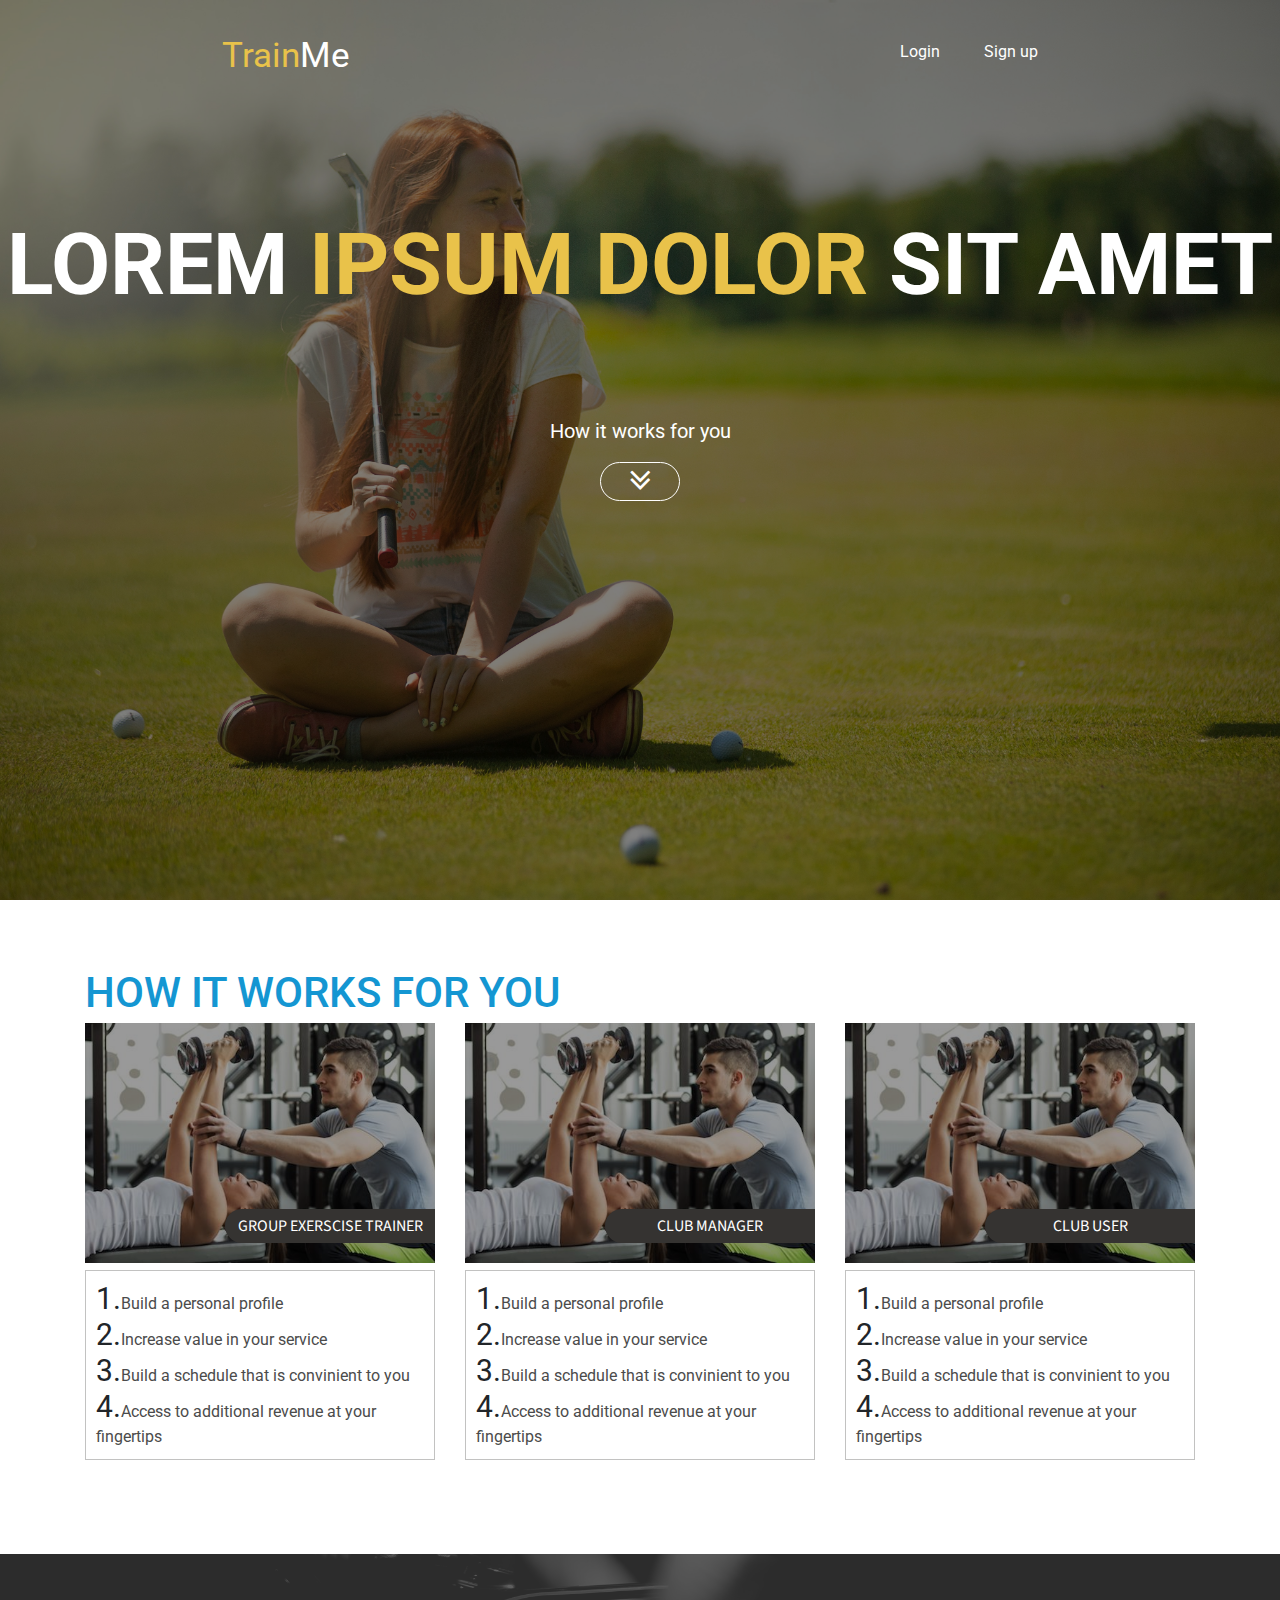
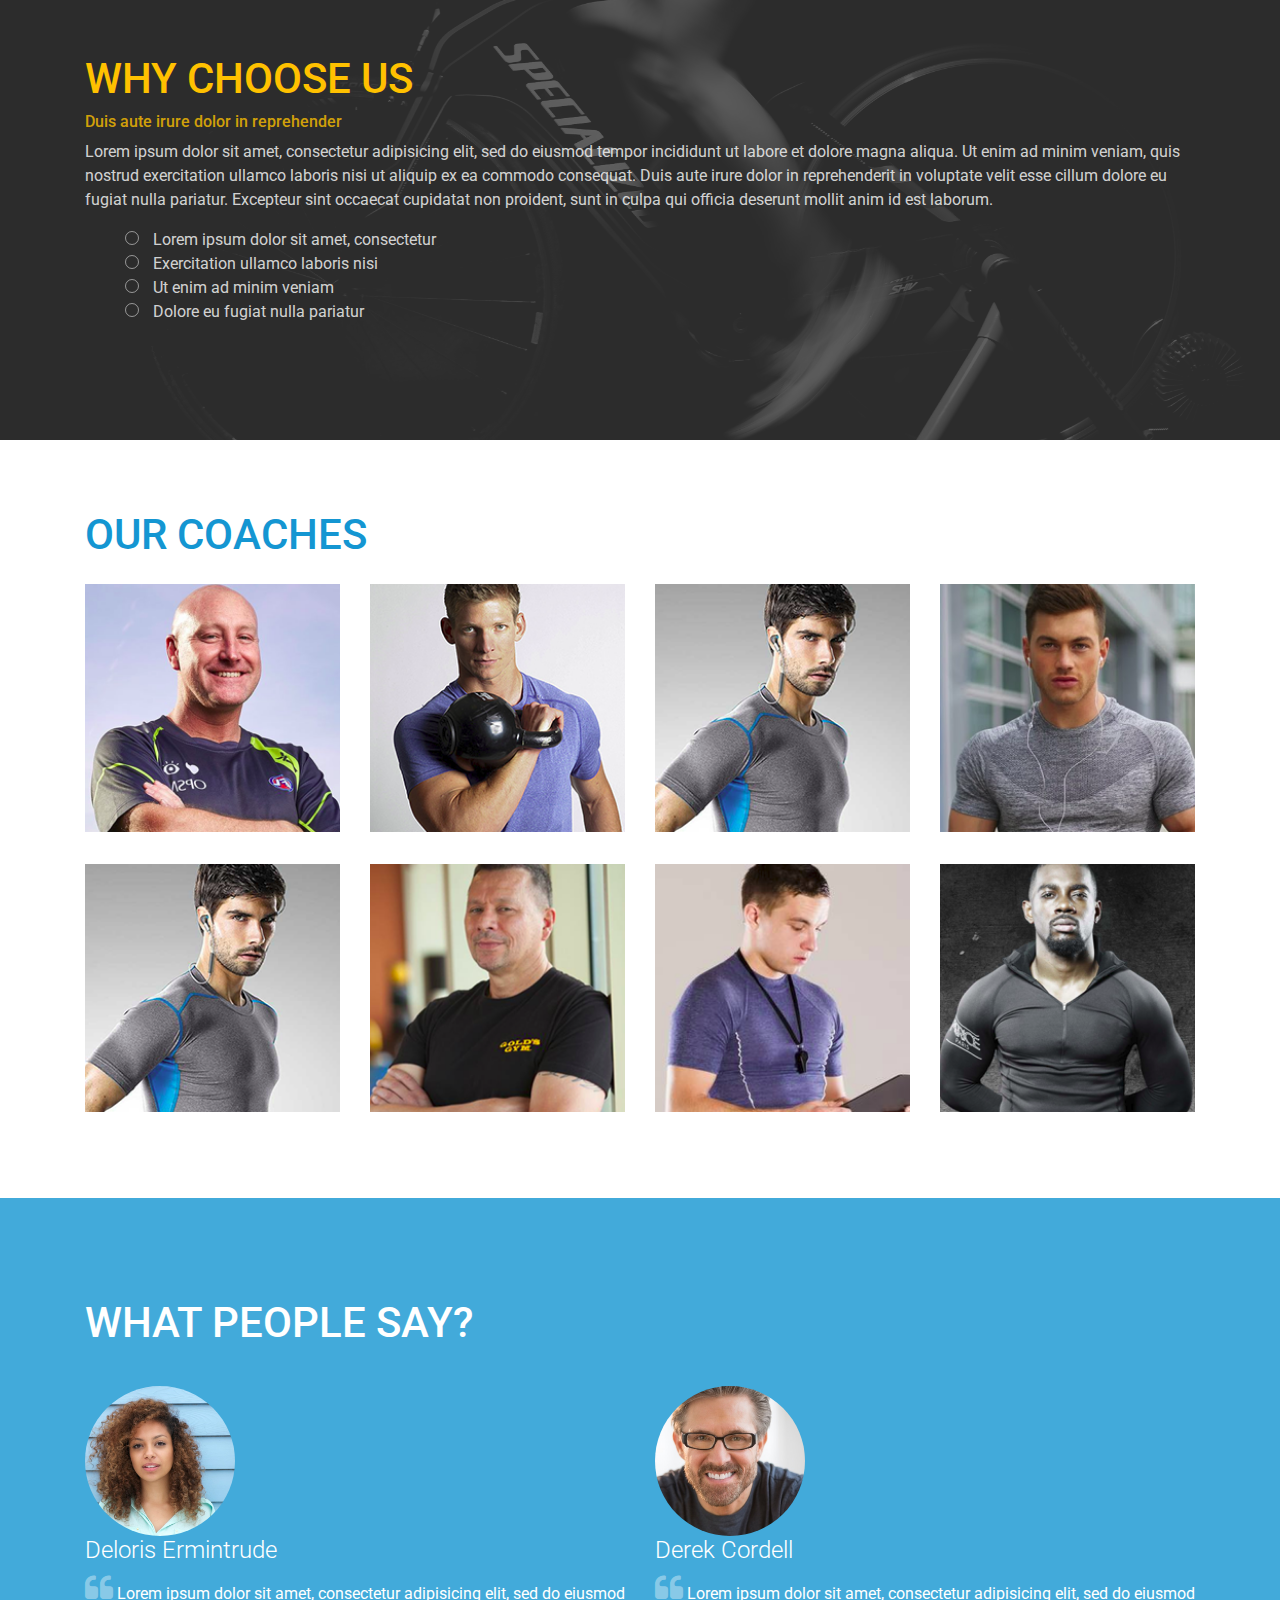
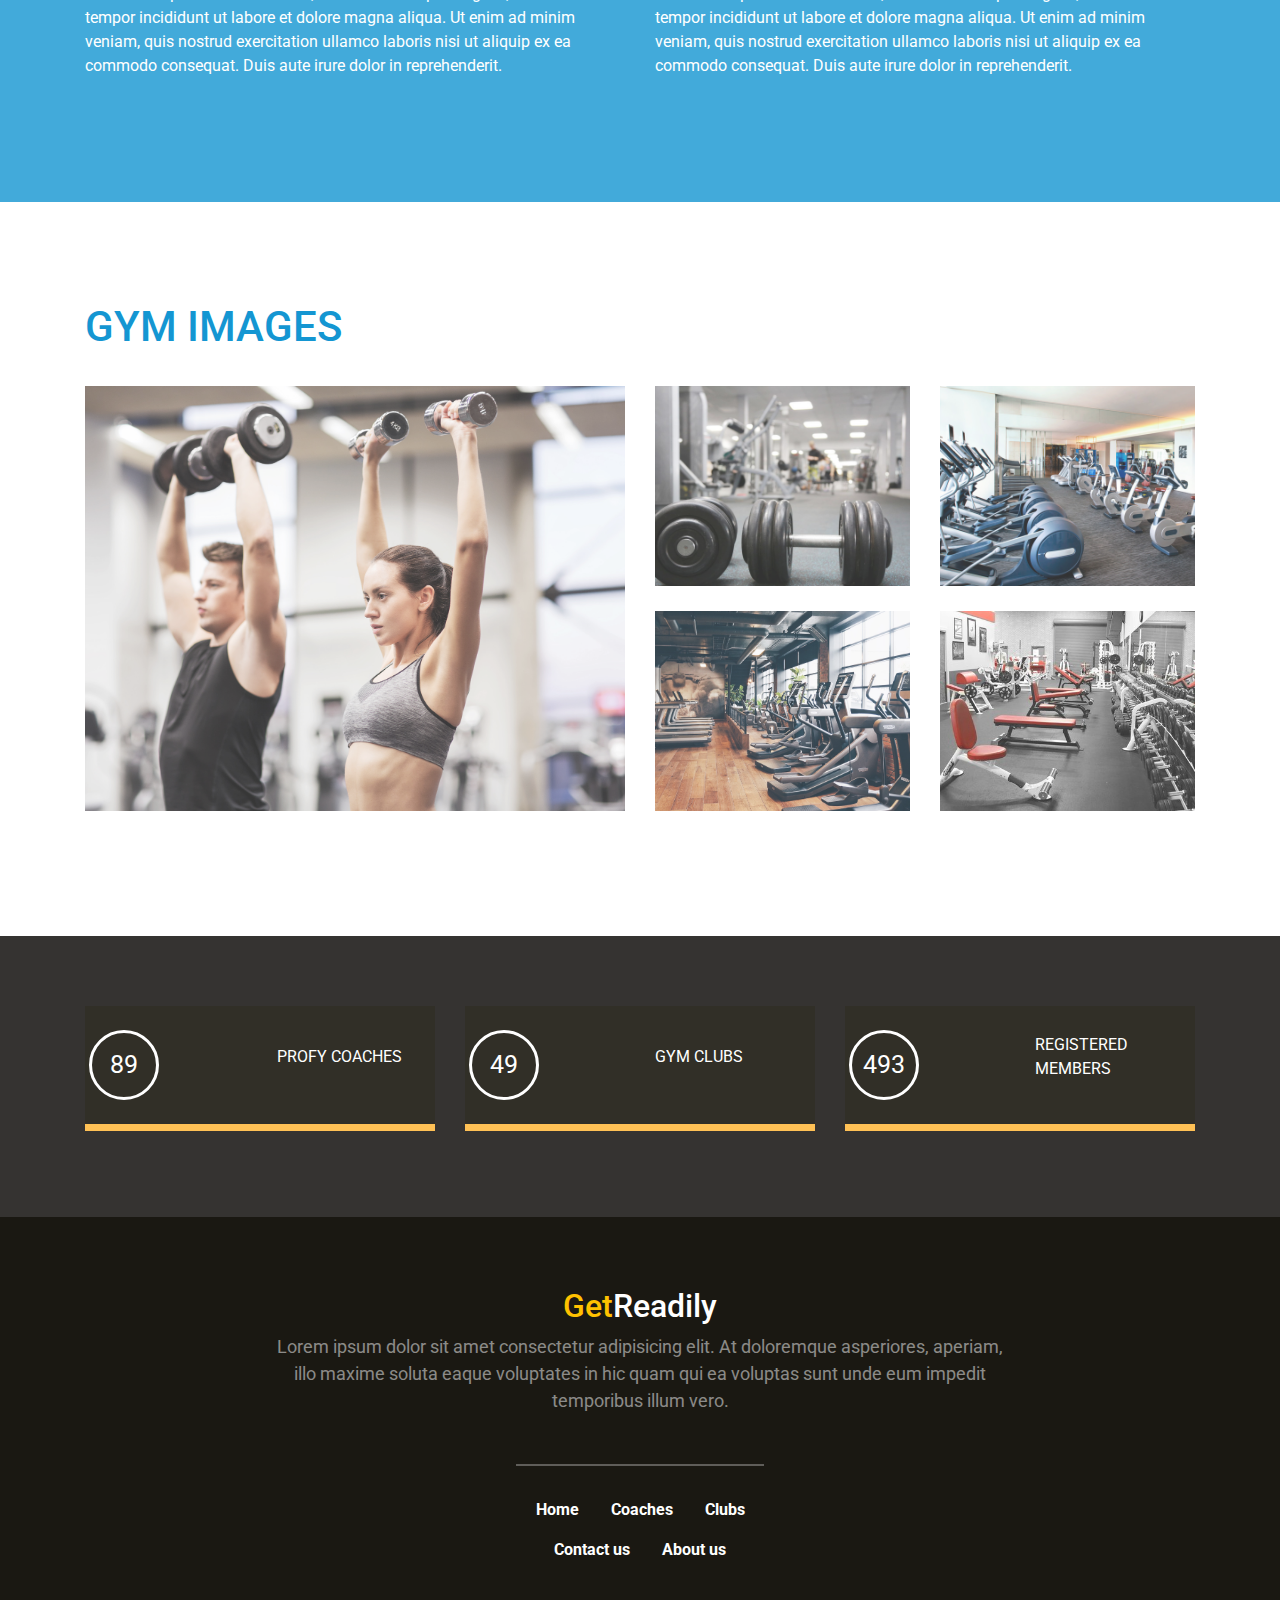
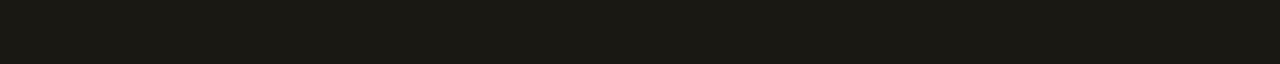
<file: nona/lessons/sportwebPage/index.html>
<!DOCTYPE html>
<html lang="en">
<head>
	<meta charset="utf-8">
	<meta name="viewport" content="width=device-width, initial-scale=1, shrink-to-fit=no">
    <meta name="viewport" content="width=device-width, initial-scale=1.0" />
	<link rel="stylesheet" type="text/css" href="font-awesome/css/font-awesome.css">
	<link rel="stylesheet" type="text/css" href="bootstrap/css/bootstrap.css">
	<link rel="stylesheet" type="text/css" href="style.css">
	<title>Sport</title>
</head>
<body>
	<div class="top">
		<div class="bg">
			<div class="dark-block">
				<div id="header">
					<div class="logo"><span id="train-me">Train</span>Me</div>
					<div>
						<div class="login-holder">
							<a id="login" href="#">Login</a>
						</div>
						<div class="sign-up-holder">
							<a id="sign-up" href="#">Sign up</a>
						</div>
					</div>
				</div>
				<div class="top-content">
					<h1>Lorem <span>ipsum dolor </span>sit amet</h1>
				</div>
				<div class="p-arrow">
					<p>How it works for you</p>
					<div class="arrow-holder">
						<a href="#how-it-works"><i class="fa fa-angle-double-down"></i></a>
					</div>
				</div>					
			</div>
		</div>
	</div>
	<div class="how-it-works">
		<div class="container">
			<h2 id="how-it-works">How it works for you</h2>
			<div class="row">
				<div class="col-md-4 col-sm-12 mb-4">
					<div class="figure">
						<div class="dark-block">							
							<div class="black">
								<p>Group exerscise trainer</p>
							</div>
						</div>
					</div>
					<div class="text">
						<div>
							<span>1.</span><p>Build a personal profile</p>
						</div>
						<div>
							<span>2.</span><p>Increase value in your service</p>
						</div>
						<div>
							<span>3.</span><p>Build a schedule that is convinient to you</p>
						</div>
						<div>
							<span>4.</span><p>Access to additional revenue at your fingertips</p>
						</div>						
					</div>
				</div>
				<div class="col-md-4 col-sm-12 mb-4">
					<div class="figure">
						<div class="dark-block">
							<div class="black">
								<p>Club manager</p>
							</div>
						</div>
					</div>
					<div class="text">
						<div class="number-text">
							<span>1.</span><p>Build a personal profile</p>
						</div>
						<div class="number-text">
							<span>2.</span><p>Increase value in your service</p>
						</div>
						<div class="number-text">
							<span>3.</span><p>Build a schedule that is convinient to you</p>
						</div>
						<div class="number-text">
							<span>4.</span><p>Access to additional revenue at your fingertips</p>		
						</div>
					</div>
				</div>
				<div class="col-md-4 col-sm-12 mb-4">
					<div class="figure">
						<div class="dark-block">
							<div class="black">
								<p>Club user</p>
							</div>
						</div>
					</div>
					<div class="text">
						<div class="number-text">
							<span>1.</span><p>Build a personal profile</p>
						</div>
						<div class="number-text">
							<span>2.</span><p>Increase value in your service</p>
						</div>
						<div class="number-text">
							<span>3.</span><p>Build a schedule that is convinient to you</p>
						</div>
						<div class="number-text">
							<span>4.</span><p>Access to additional revenue at your fingertips</p>		
						</div>
					</div>			
				</div>	
			</div>
		</div>
	</div>
	<div class="why-choose-us">
		<div class="dark-block">
			<div class="container">
				<h2>Why choose us</h2>
			<h3>Duis aute irure dolor in reprehender</h3>
			<p>
				Lorem ipsum dolor sit amet, consectetur adipisicing elit, sed do eiusmod tempor incididunt ut labore et dolore magna aliqua. Ut enim ad minim veniam, quis nostrud exercitation ullamco laboris nisi ut aliquip ex ea commodo consequat. Duis aute irure dolor in reprehenderit in voluptate velit esse cillum dolore eu fugiat nulla pariatur. Excepteur sint occaecat cupidatat non proident, sunt in culpa qui officia deserunt mollit anim id est laborum.
			</p>
			<ul>
				<li><div></div>Lorem ipsum dolor sit amet, consectetur</li>
				<li><div></div>Exercitation ullamco laboris nisi</li>
				<li><div></div>Ut enim ad minim veniam</li>
				<li><div></div>Dolore eu fugiat nulla pariatur</li>
			</ul>
			</div>
		</div>
	</div>
	<div class="our-coaches">
		<div class="container">
			<h2>Our coaches</h2>
			<div class="row">
			<div class="col-sm-6 col-md-4 col-lg-3 py-3">
				<div class="img img1">
					<div class="view-profile">
						<div class="square">
							<div class="content">
								<h3>Patric Marco</h3>
								<div class="line"></div>
								<button class="btn btn-outline-light my-3">View profile</button>
							</div>
						</div>
					</div>
				</div>
			</div>
			<div class="col-sm-6 col-md-4 col-lg-3 py-3">
				<div class="img img2">
					<div class="view-profile">
						<div class="square">
							<div class="content">
								<h3>Patric Marco</h3>
								<div class="line"></div>
								<button class="btn btn-outline-light my-3">View profile</button>
							</div>
						</div>
					</div>
				</div>
			</div>
			<div class="col-sm-6 col-md-4 col-lg-3 py-3">
				<div class="img img3">
					<div class="view-profile">
						<div class="square">
							<div class="content">
								<h3>Patric Marco</h3>
								<div class="line"></div>
								<button class="btn btn-outline-light my-3">View profile</button>
							</div>
						</div>
					</div>
				</div>
			</div>
			<div class="col-sm-6 col-md-4 col-lg-3 py-3">
				<div class="img img4">
					<div class="view-profile">
						<div class="square">
							<div class="content">
								<h3>Patric Marco</h3>
								<div class="line"></div>
								<button class="btn btn-outline-light my-3">View profile</button>
							</div>
						</div>
					</div>
				</div>
			</div>
			<div class="col-sm-6 col-md-4 col-lg-3 py-3">
				<div class="img img5">
					<div class="view-profile">
						<div class="square">
							<div class="content">
								<h3>Patric Marco</h3>
								<div class="line"></div>
								<button class="btn btn-outline-light my-3">View profile</button>
							</div>
						</div>
					</div>
				</div>
			</div>
			<div class="col-sm-6 col-md-4 col-lg-3 py-3">
				<div class="img img6">
					<div class="view-profile">
						<div class="square">
							<div class="content">
								<h3>Patric Marco</h3>
								<div class="line"></div>
								<button class="btn btn-outline-light my-3">View profile</button>
							</div>
						</div>
					</div>
				</div>
			</div>
			<div class="col-sm-6 col-md-4 col-lg-3 py-3">
				<div class="img img7">
					<div class="view-profile">
						<div class="square">
							<div class="content">
								<h3>Patric Marco</h3>
								<div class="line"></div>
								<button class="btn btn-outline-light my-3">View profile</button>
							</div>
						</div>
					</div>
				</div>
			</div>
			<div class="col-sm-6 col-md-4 col-lg-3 py-3">
				<div class="img img8">
					<div class="view-profile">
						<div class="square">
							<div class="content">
								<h3>Patric Marco</h3>
								<div class="line"></div>
								<button class="btn btn-outline-light my-3">View profile</button>
							</div>
						</div>
					</div>
				</div>
			</div>
			</div>
		</div>
	</div>
	<div class="what-people-say">
		<div class="container">
			<h2>What people say?</h2>
			<div class="row">
				<div class="col-sm-12 col-md-6 mb-4">
					<div class="photo photo1">
						<div class="circle">
							<div class="circle2"></div>
						</div>
					</div>
					<div class="opinion">
						<h3>Deloris Ermintrude</h3>
						<i class="fa fa-quote-left"></i>
						<p>Lorem ipsum dolor sit amet, consectetur adipisicing elit, sed do eiusmod tempor incididunt ut labore et dolore magna aliqua. Ut enim ad minim veniam, quis nostrud exercitation ullamco laboris nisi ut aliquip ex ea commodo consequat. Duis aute irure dolor in reprehenderit.</p>
					</div>
				</div>
				<div class="col-sm-12 col-md-6 mb-4">
					<div class="photo photo2">
						<div class="circle">
							<div class="circle2"></div>
						</div>
					</div>
					<div class="opinion">
						<h3>Derek Cordell</h3>
						<i class="fa fa-quote-left"></i>
						<p>Lorem ipsum dolor sit amet, consectetur adipisicing elit, sed do eiusmod tempor incididunt ut labore et dolore magna aliqua. Ut enim ad minim veniam, quis nostrud exercitation ullamco laboris nisi ut aliquip ex ea commodo consequat. Duis aute irure dolor in reprehenderit.</p>
					</div>
				</div>
			</div>
		</div>	
	</div>
	<div class="gym-imgs">
		<div class="container">
			<h2>Gym images</h2>
			<div class="row">
				<div class="col-md-6">
					<div class="gym gym1"></div>
				</div>
				<div class="col-md-3">
					<div class="gym gym2"></div>
					<div class="gym gym3"></div>
				</div>
				<div class="col-md-3">
					<div class="gym gym4"></div>
					<div class="gym gym5"></div>
				</div>
			</div>
		</div>
	</div>
	<div class="numbers">
		<div class="container">
			<div class="row">
				<div class="col-md-4 mb-3">
					<div class="dark py-4 pl-1">
						<div class="row">
							<div class="col-md-6 col-sm-3">
								<div class="num">
									<p>89</p>
								</div>
							</div>
							<div class="col-md-6 col-sm-3 d-flex align-items-center">
								<p class="p">Profy coaches</p>
							</div>
						</div>
					</div>					
				</div>
				<div class="col-md-4 mb-3">
					<div class="dark py-4 px-1">
						<div class="row">
							<div class="col-md-6 col-sm-3">
								<div class="num">
									<p>49</p>
								</div>
							</div>
							<div class="col-md-6 col-sm-3 d-flex align-items-center">
								<p class="p">Gym clubs</p>
							</div>
						</div>
					</div>
				</div>
				<div class="col-md-4 mb-3">
					<div class="dark py-4 px-1">
						<div class="row">
							<div class="col-md-6 col-sm-3">
								<div class="num">
									<p>493</p>
								</div>
							</div>
							<div class="col-md-6 col-sm-3 d-flex align-items-center">
								<p class="p">Registered members</p>
							</div>
						</div>
					</div>
				</div>
			</div>
		</div>
	</div>
	<div class="footer">
		<h2 class="text-center"><span>Get</span>Readily</h2>
		<p class="text-center">Lorem ipsum dolor sit amet consectetur adipisicing elit. At doloremque asperiores, aperiam, illo maxime soluta eaque voluptates in hic quam qui ea voluptas sunt unde eum impedit temporibus illum vero.</p>
		<div class="white-line"></div>
		<div class="links">
			<ul class="nav py-4 mb-r font-weight-bold">
				<li class="nav-item">
					<a class="nav-link" href="#!">Home</a>
				</li>
				<li class="nav-item">
					<a class="nav-link" href="#!">Coaches</a>
				</li>
				<li class="nav-item">
					<a class="nav-link" href="#!">Clubs</a>
				</li>
				<li class="nav-item">
					<a class="nav-link" href="#!">Contact us</a>
				</li>
				<li class="nav-item">
					<a class="nav-link" href="#!">About us</a>
				</li>
			</ul>
		</div>
	</div>
</body>
</html>
</file>
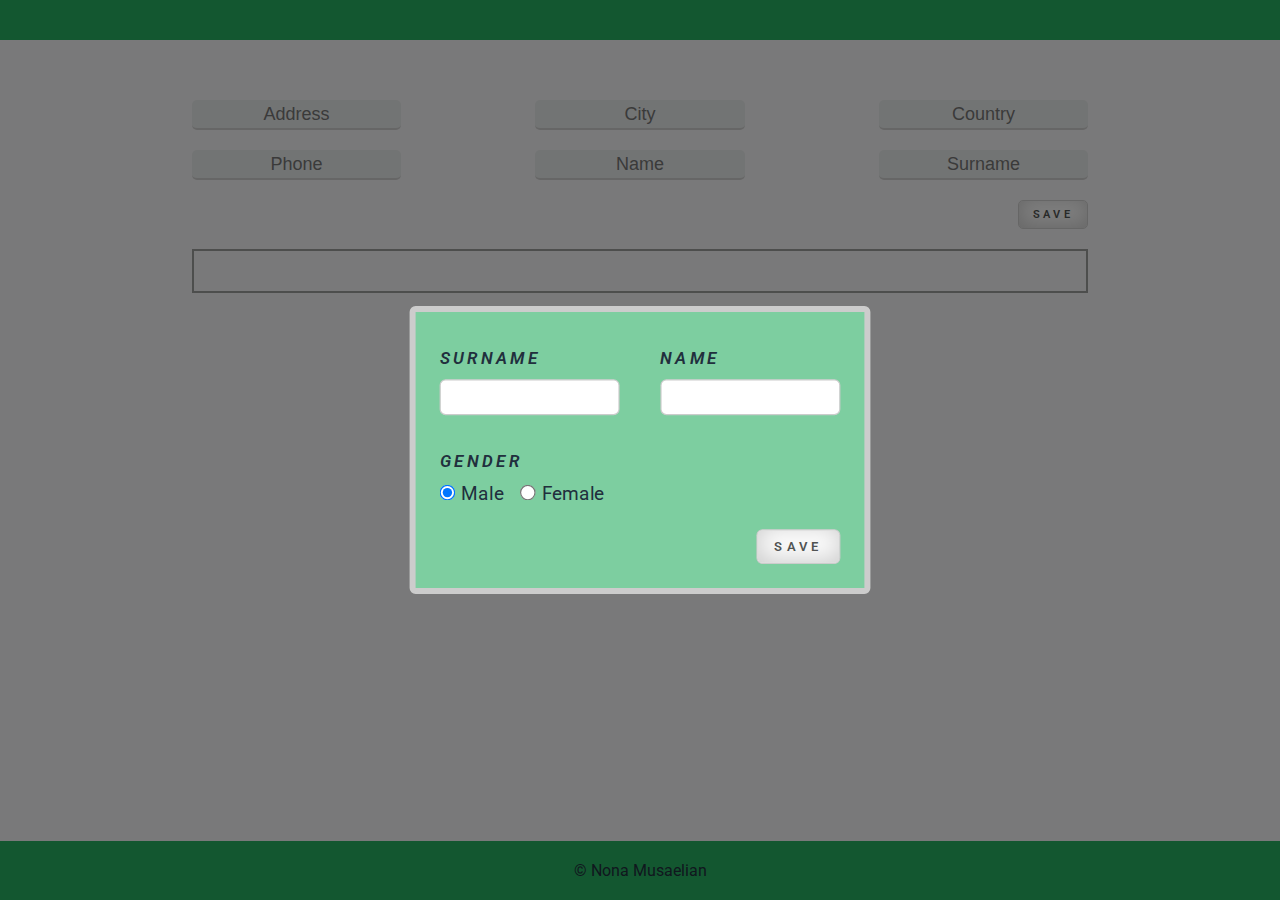
<file: nona/lessons/Web/modal/index.html>
<!DOCTYPE html>
<html>
<head>
	<meta name="viewport" content="width=device-width, initial-scale=1.0">
	<title>Modal</title>
	<link rel="stylesheet" type="text/css" href="style.css">
	<script type="text/javascript" src="index.js"></script>
	<link href="https://fonts.googleapis.com/css?family=Roboto" rel="stylesheet">
</head>
<body>
	<div class="header">
		<div class="block">
			<p id="greeting"></p>
		</div> 
	</div>
	<div id="modal">
		<div id="modal-content">
			<div class="surname-name">
				<div class="surname1">
				<p>Surname</p>
				<input type="text" id="surname" name="surname1">
				</div>
			<div class="name1">
				<p>Name</p>
				<input type="text" name="name1">
			</div>
			</div>
			<div class="gender">
				<p>Gender</p>
				<label><input id="male" type="radio" name="gender" value="male" checked>Male</label>
				<label><input id="female" type="radio" name="gender" value="female">Female</label>
			</div>
			<div class="button-holder">
				<span id="save-info">Save</span>
			</div>
		</div>
	</div>
	<div class="container">
		<div class="data">
			<div class="form-holder">
				<div class="info">
					<input type="text" name="address" placeholder="Address">
					<input type="text" name="city" placeholder="City">
					<input type="country" name="country" placeholder="Country">
				</div>
				<div class="info">
					<input type="tel" name="phone" placeholder="Phone">
					<input type="text" name="name" placeholder="Name">
					<input type="text" name="surname" placeholder="Surname">
				</div>
				<div class="button-holder">
					<span id="save-info2">Save</span>
				</div>
			</div>
			<div id="saved-forms">
				
			</div>
		</div>
	</div>
	<div class="footer">
		<p>&copy Nona Musaelian</p>
	</div>
</body>
</html>
</file>
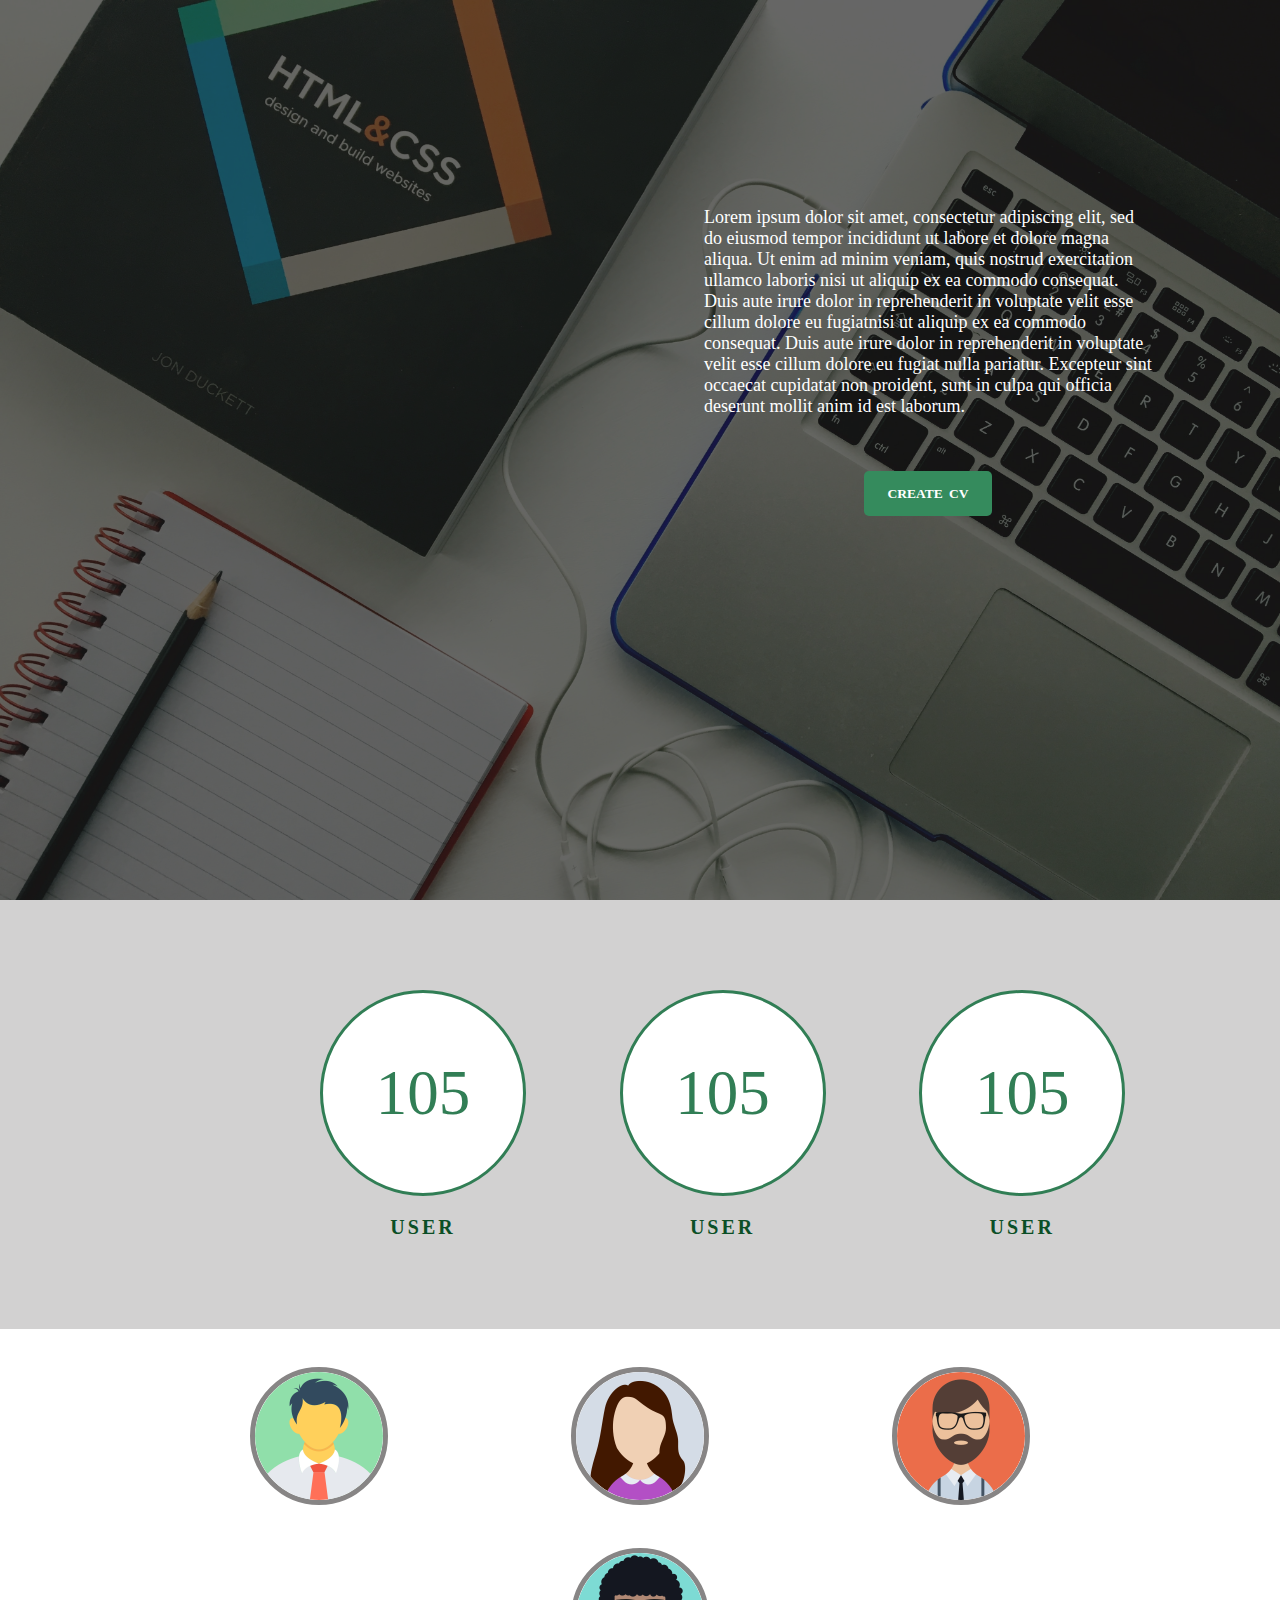
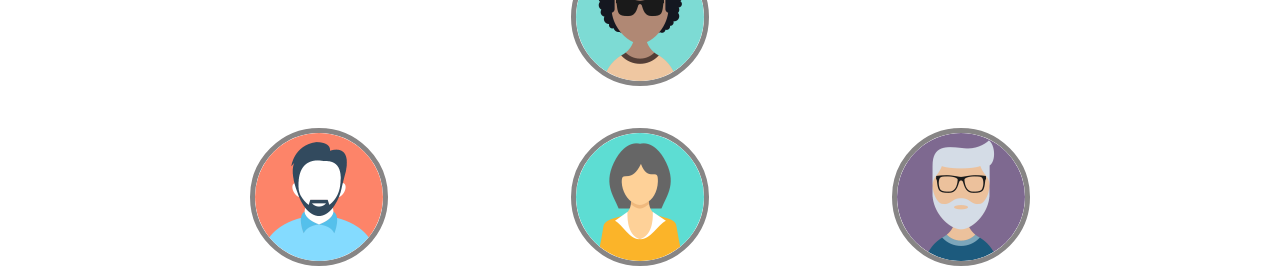
<file: nona/lessons/Web/homework2/cv.html>
<!DOCTYPE html>
<html>
	<head>
		<meta charset="utf-8">
		<meta name="viewport" content="width=device-width, initial-scale=1.0">
		<link rel="stylesheet" type="text/css" href="cv-style.css">
		<title>CV</title>
	</head>
	<body>
		<div>
			<div class="create-cv">
				<div class="dark-block"></div>
					<div class="left">
						<div class="cv" id="cv1"></div>
						<div class="cv" id="cv2"></div>
						<div class="cv" id="cv3"></div>
						<div class="cv" id="cv4"></div>
					</div>
					<div class="right">
						<p>Lorem ipsum dolor sit amet, consectetur adipiscing elit, sed do eiusmod tempor incididunt ut labore et dolore magna aliqua. Ut enim ad minim veniam, quis nostrud exercitation ullamco laboris nisi ut aliquip ex ea commodo consequat. Duis aute irure dolor in reprehenderit in voluptate velit esse cillum dolore eu fugiatnisi ut aliquip ex ea commodo consequat. Duis aute irure dolor in reprehenderit in voluptate velit esse cillum dolore eu fugiat nulla pariatur. Excepteur sint occaecat cupidatat non proident, sunt in culpa qui officia deserunt mollit anim id est laborum.</p>
						<button>Create CV</button>
					</div>
				
			</div>
			<div class="content">
				<div class="user">
						<div class="center">
						<div class="number">
							<div class="circle">
								<p>105</p>
							</div>
							<p class="p-user">User</p>
						</div>
						<div class="number">
							<div class="circle">
								<p>105</p>
							</div>
							<p class="p-user">User</p>
						</div>
						<div class="number">
							<div class="circle">
								<p>105</p>
							</div>
							<p class="p-user">User</p>
						</div>
					</div>
				</div>
				<div class="pics">
					<div class="first-row">
						<img src="img/man(3).png">
						<img src="img/girl.png">
						<img src="img/man(2).png">
						<img src="img/boy.png">
					</div>
					<div class="second-row">
						<img src="img/man(4).png">
						<img src="img/girl2.png">
						<img src="img/man(1).png">
					</div>	
				</div>
			</div>
		</div>
	</body>
</html>
</file>
<file: nona/lessons/sportwebPage/style.css>
@import url('https://fonts.googleapis.com/css?family=Roboto');
@import url('https://fonts.googleapis.com/css?family=Source+Sans+Pro');
* {
	margin: 0;
}
body {
	font-family: 'Roboto', sans-serif;
}
.top .bg {
	background: url(img/bg.jpg) ;
	background-repeat: no-repeat;
	background-position: top left;
	background-size: cover;
	height: 100vh;
}
.top .dark-block {
	background-color: rgba(0,0,0,0.5);
	height: 100%;
}
#header {
	padding:30px;
	width: 70vw;
	margin: 0 auto;
	display: flex;
	justify-content: space-between;
}
.logo {
	font-size: 35px;
	color: #ffffff;
} 
#train-me,h1 span {
	color: #e9c24a;
}
.login-holder,.sign-up-holder {
	display: inline-block;
	padding: 10px 20px;
}
.login-holder:hover,.sign-up-holder:hover {
	border: 1px solid #ffffff;
	border-radius: 3px;
	padding: 9px 19px;
	cursor: pointer;
}
#login,#sign-up {
	color: #ffffff;
	text-decoration: none;
}
.top-content {
	margin: 0 auto;
	text-align: center;
}
h1 {
	margin: 100px 0;
	font-size: 86px;
	color: #ffffff;
	font-weight: bold;
	text-transform: uppercase;
}
.p-arrow {
	text-align: center;
}
.p-arrow p {
	font-size: 20px;
	color: #ffffff;
}
.arrow-holder {
	width: 80px;
	margin: 0 auto;
	border: 1px solid #ffffff;
	border-radius: 30px;
}
.arrow-holder:hover {
	cursor: pointer;
	background-color: rgba(0,0,0,.2);
}
.fa.fa-angle-double-down {
	font-size: 35px;
	color: #ffffff;
}
.how-it-works,
.our-coaches {
	padding: 70px 0;
}
#how-it-works {
	font-size: 42px;
	line-height: 45px;
	color: rgb(20,150,210);
	text-transform: uppercase;
}
.figure {
	background-image: url(img/sport.jpeg);	
	position: relative;
	width: 100%;
	height: 240px;
	background-repeat: no-repeat;
	background-position: center;
	background-size: cover;
}
.figure .dark-block {
	background-color: rgba(0,0,0,.4);
	height: 100%;
}
.figure .black {
	width: 60%;
	padding: 5px;
	background-color: #353331;
	position: absolute;
	bottom: 20px;
	right: 0;
	border-top-left-radius: 15em;
	border-bottom-left-radius: 15em;
}
.figure .black p {
	text-transform: uppercase;
	color: rgb(255,255,255);
	font-family: "Source Sans Pro";
	text-align: center;
	margin-bottom: 0rem;
}
.text span {
	font-size: 30px;
	line-height: 36px;
}
.text p {
	display: inline;
	color: rgb(75,75,75);
}
.text {
	padding: 10px;
	border: 1px solid rgba(53,52,50,0.3);
}
.why-choose-us {
	background-image: url(img/athlete-bike-black.jpg);
	background-repeat: no-repeat;
	background-position: bottom;
	background-size: cover;
}
.why-choose-us .dark-block {
	background-color: rgba(55,55,55,0.8);
	height: 100%;
	padding: 100px 20px;
}
.why-choose-us h2 {
	font-size: 42px;
	color: rgb(255,193,0);
	text-transform: uppercase;
}
.why-choose-us h3 {
	font-size: 16px;
	color: rgb(255,193,0,0.8);
}
.why-choose-us p {
	color: rgb(255,255,255,0.8);
}
ul li {
	color: rgb(255,255,255,0.8);
	list-style-type: none;
}
ul li>div {
	display: inline-block;
	margin-right: 14px;
	width: 14px;
	height: 14px;
	border-radius: 50%;
	border: 1px solid rgba(255,255,255,0.5);
}
.our-coaches h2 {
	font-size: 42px;
	color: rgb(20,150,210);
	text-transform: uppercase;
}
.img.img1 {
	background-image: url(img/layer-9.png);
}
.img.img2 {
	background-image: url(img/layer-24.png);
}
.img.img3 {
	background-image: url(img/layer-25.png);
}
.img.img4 {
	background-image: url(img/layer-5.png);
}
.img.img5 {
	background-image: url(img/layer-25.png);
}
.img.img6 {
	background-image: url(img/layer-4.png);
}
.img.img7 {
	background-image: url(img/layer-3.png);
}

.img.img8 {
	background-image: url(img/layer-6.png);
}
.img {
	background-repeat: no-repeat;
	background-position: bottom;
	background-size: cover;
	width: 100%;
	height: 248px;
}
.view-profile {
	opacity: 0;
	background-color: rgba(0,0,0,.3);
	padding: 7%;
	height: 100%;
}
.square {
	background-color: rgba(0,0,0,.3);
	height: 100%;
	display: table;
}
.square .content {
	display: table-cell;
	vertical-align: middle;
}
.view-profile h3 {
	color: rgb(255,193,0);
	text-align: center;
	text-transform: uppercase;
}
.line {
	width: 20%;
	height: 1px;
	background-color: #ffc100;
	margin: 0 auto;
}
.img:hover .view-profile {
	opacity: 1;
	transition-duration: 0.7s;
	cursor: pointer;
}
button:hover {
	transition-duration: 0.7s;
}
.view-profile button {
	font-size: 14px;
	line-height: 33px;
	font-weight: 300;
	text-align: center;
	width: 70%;
	display: block;
	margin: 0 auto;
	text-align: center;
}
.what-people-say {
	background-color: rgba(19,149,209,0.8);
	padding: 100px 0;
	color: rgb(255,255,255);
}
.what-people-say h2 {
	font-size: 42px;
	color: rgb(255,255,255);
	text-transform: uppercase;
	padding-bottom: 30px;
}
.opinion p {
	display: inline;
}
.opinion h3 {
	font-size: 24px;
	font-weight: 300;
}
.photo.photo1 {
	background-image: url(img/curly-hair-girl.jpg);
}
.photo.photo2 {
	background-image: url(img/man-glasses.jpg)	
}
.photo {
	background-repeat: no-repeat;
	background-position: right;
	background-size: cover;
	width: 150px;
	height: 150px;
	border-radius: 50%;
}
.circle, .circle2 {
	background-color: rgba(0,0,0,.1);
	height: 100%;
	border-radius: 50%;
}
.circle {
	padding: 10px;
	opacity: 0;
}
.photo:hover .circle {
	opacity: 1;
	transition-duration: 1s;
	cursor: pointer;
}
.fa.fa-quote-left {
	font-size: 30px;
	color: rgba(255,255,255,.4);
}
.gym-imgs {
	padding: 100px 0;
}
.gym-imgs h2 {
	color: #1496d2;
    font-size: 42px;
	text-transform: uppercase;
}
.gym.gym1 {
	background-image: url(img/at-the-gym.jpg);
	height: 425px;
}
.gym2 {
	background-image: url(img/gym_monaghan.jpg);
}
.gym3 {
	background-image: url(img/gym1.jpg);
}
.gym4 {
	background-image: url(img/gym9.jpg);
}
.gym5 {
	background-image: url(img/the-gym-maui.jpg);
}
.gym {	
	background-repeat: no-repeat;
	background-position: center;
	background-size: cover;
	height: 200px;
	margin: 25px 0;
	opacity: 0.8;
}
.gym:hover {
	transform: scale(1.1);
	transition-duration: 1.2s;
	opacity: 1;
}
.dark {
	color: #ffffff;
	background-color: #312f27;
	border-bottom: 7px solid #ffc155;
}
.numbers {
	background-color: #353331;
	padding: 70px 0;
}
.num {
	width: 70px;
	height: 70px;
	border-radius: 50%;
	border: 3px solid #ffffff;
	display: table;
	text-align: center;
}
.num p {
	display: table-cell;
	vertical-align: middle;
	font-size: 25px;
}
.p {
	text-transform: uppercase;
}
.footer {
	padding: 70px 20px;
	color: #ffffff;
	background-color: #1a1812;
}
.footer span{
	color: #ffc100;
}
.footer p {
	width: 60%;
	margin: 0 auto;
	font-size: 18px;
	color: rgba(255,255,255,0.5);
}
ul {
	justify-content: center;
}
ul a{
	display: inline;
	color: #ffffff;
}
.links {
	width: 25%;
	margin: 0 auto;
}
.white-line {
	height: 2px;
	width: 20%;
	background-color: rgba(255,255,255,0.3);
	margin: 50px auto 0 auto;
}
@media screen and (max-width: 700px) {
	h1 {
		font-size: 40px;
		margin: 30px 0;
	}
}
</file>
<file: nona/lessons/Web/modal/style.css>
* {
	margin: 0;
	outline: 0;
	box-sizing: border-box;
}
body {
	font-family: 'Roboto', sans-serif;
	color: #212F3D;
	background-color: #f2f3f4;
}
#modal {
	position: fixed;
	top: 0;
	left: 0;
	width: 100vw;
	height: 100vh;
	background-color: rgba(0,0,0,.5);
	transform: scale(1.2);
	display: flex;
	flex-direction: row;
	justify-content: center;
	align-items: center;
	z-index: 2;
}
#modal-content {
	background-color: #7DCEA0;
	width: 30%;
	padding: 20px;
	border-radius: 5px;
	border: 5px solid  #ccc;
}
.surname1, .name1 {
	width: 45%;
	display: inline-block;
}
.surname-name {
	display: flex;
	flex-direction: row;
	justify-content: space-between;
	align-items: center;
	margin-bottom: 20px;
}
.surname-name input {
	width: 100%;
	border: 1px solid #ccc;
	height: 30px;
	font-size: 20px;
	padding: 0 5px;
	color: #515453;
	border-radius: 5px;
}
.surname-name input:focus {
	border: 1px solid #aaa;
}
#modal p {
	font-size: 14px;
	font-weight: 600;
	text-transform: uppercase;
	letter-spacing: 0.2em;
	padding: 10px 0;
	font-style: italic;
}
.gender {
	margin-bottom: 20px;
}
.gender label{
	margin-right: 10px;
	font-size: 16px;
}
.gender label:hover,
.gender input:hover {
	cursor: pointer;
}
.gender input {
	margin-right: 5px;
}
.button-holder {
	display: flex;
	flex-direction: row-reverse;
}
#save-info, #save-info2 {
	width: 70px;
	color: #515453;
	text-transform: uppercase;
	letter-spacing: 0.3em;
	font-weight: 600;
	background-color: #fff;
	border: 1px solid #ccc;
	border-radius: 5px;
	padding: 7px 0;
	font-size: 11px;
	box-shadow: inset 1px -3px 20px 0px #ccc;
	text-align: center;
}
#save-info:hover, #save-info2:hover {
	cursor: pointer;
	background-color: #eee;
}
.header {
	background-color: #27AE60;
	color: #ffffff;
	width: 100vw;
	margin-bottom: 50px;
	padding: 20px 0;
}
.header .block {
	width: 70%;
	margin: 0 auto;
	display: flex;
	flex-direction: row-reverse;
}
#greeting {
	font-size: 20px;
	font-weight: 600;
}
.footer {
	position: fixed;
	background-color: #27AE60;
	padding: 20px 0;
	text-align: center;
	width: 100vw;
	bottom: 0;
}
.container {
	width: 100vw;
}
.data {
	margin: 0 auto;
	width: 70%;
}
.data .info{
	width: 100%;
	display: flex;
	flex-direction: row;
	justify-content: space-between;
}
.data input {
	width: calc(70% / 3);
	height: 30px;
	margin: 10px 0;
	padding: 0 10px;
	text-align: center;
	font-size: 18px;
	border: none;
	border-bottom: 2px solid #ccc;
	border-radius: 5px;
	background-color: #e5e8e8;
}
.data input:focus,
.data input:hover {
	background-color: #f1f1f1;
	border-bottom: 2px solid #aaa;
}
#save-info2 {
	margin: 10px 0 20px 0;
}
#saved-forms {
	display: flex;
	flex-wrap: wrap;
	border: 2px solid #9a9c9a;
	padding: 20px;
	justify-content: center;
	margin-bottom: 100px;
}
@media screen and (max-width: 500px){
	#greeting, .footer p {
		font-size: 14px !important;
	}
	#modal-content {
		width: 70vw;
	}
	#modal-content p,
	#modal-content input {
		font-size: 12px;
	}
	.data {
		width: 100%;
		padding: 0 10px;
	}
	.data input {
		width: 30%;
		font-size: 14px;
	}
}
</file>
<file: nona/lessons/Web/homework2/cv-style.css>
* {
	margin: 0;
	padding: 0;
	outline: none;
}

body {
	font-family: 'Verdana';
}

.create-cv {
	position:relative;
	background-image: url(img/book-computer-design.jpg);
	background-repeat: no-repeat;
	background-position: top;
	background-size: cover;
	background-attachment: fixed;
	height: 100vh;
	margin: 0 auto;
}

.dark-block {
	background-color: rgba(0,0,0,.6);
	height: 100vh;
	width: auto;
}


.right {
	position: absolute;
	top:23vh;
	right:10vw;
	width:35vw;
	text-align: left;
	color: white;
	font-size: 2vh;
}

.cv {
	position:absolute;
	background-image: url(https://d.novoresume.com/images/doc/modern-cv-template.png);
	background-repeat: no-repeat;
	background-position: center;
	background-size: contain;
	height: 30vh;
	width: 15vw;

}


#cv1 {
	z-index: 1;
	top:15vh;
	left:13vw;
}

#cv2 {
	z-index: 2;
	top:35vh;
	left:15vw;
}

#cv3 {
	z-index: 3;
	top:5vh;
	left:20vw;
}
#cv4 {
	z-index: 4;
	top:28vh;
	left:23vw;
}

.cv:hover {
	z-index: 6 !important;
	cursor: pointer;
	transform: scale(1.1);
	transition-duration: 1.1s;
}

.right button {
	margin: 6vh auto;
	display: block;
	width: 10vw;
	height: 5vh;
	border-radius: 5px;
	background-color: #358b5d;
	border: 0;
	color: #fff;
	font-family: 'verdana';
	font-size: 1.5vh;
	text-transform: uppercase;
	font-weight: 600;
	word-spacing: 3px;
	text-align: center;
}

.right button:hover {
	background-color:  #317e55;
	color:  #dadada ;
	cursor: pointer;
}

.user {
	background-color: #d2d1d1;
}

.number {
	display: inline-block;
	margin: 10vh 0;
}

.number:not(:last-child) {
	margin-right: 7vw;
}

.center {
	margin-left: calc(50% - 25vw);
}
.circle {
	float: right;
	width: 200px;
	height: 200px;
	border-radius: 50%;
	background-color: #fff;
	border: 3px solid #317e55;
	font-size: 7vh;
	color: #317e55;
	text-align: center;
	display: inline-block;
	position: relative;
	margin-bottom: 20px;
}

.circle p {
	position: absolute;
    left: 50%;
    top: 50%;
    transform: translate(-50%, -50%);
}

.p-user {
	font-size: 20px;
	text-transform: uppercase;
	color: #0b4f26;
	font-weight: 700;
	letter-spacing: 3px;
	text-align: center;
}

.pics img {
	width: 10vw;
	border: 5px solid  #878585;
	border-radius: 50%;
	display: inline-block;
	margin: 3% 7% 0 7%;
}

.first-row, .second-row {
	text-align: center;
}

.content {
	height: 100vh;
}

@media screen and (max-width: 500px) {
	.number:last-child, .first-row img:last-child  {
		display: none;
	}
	.circle {
		height: 100px;
		width: 100px;
		margin-bottom: 1vh;
		font-size: 40px;
	}
}

@media screen and (max-width: 1024px) {
	.first-row img:last-child  {
		display: none;
	}
	.circle {
		height: 100px;
		width: 100px;
		margin-bottom: 1vh;
		font-size: 45px;
	}
	.center {
		margin-left: calc(100% - 470px);_
	}

}
</file>
